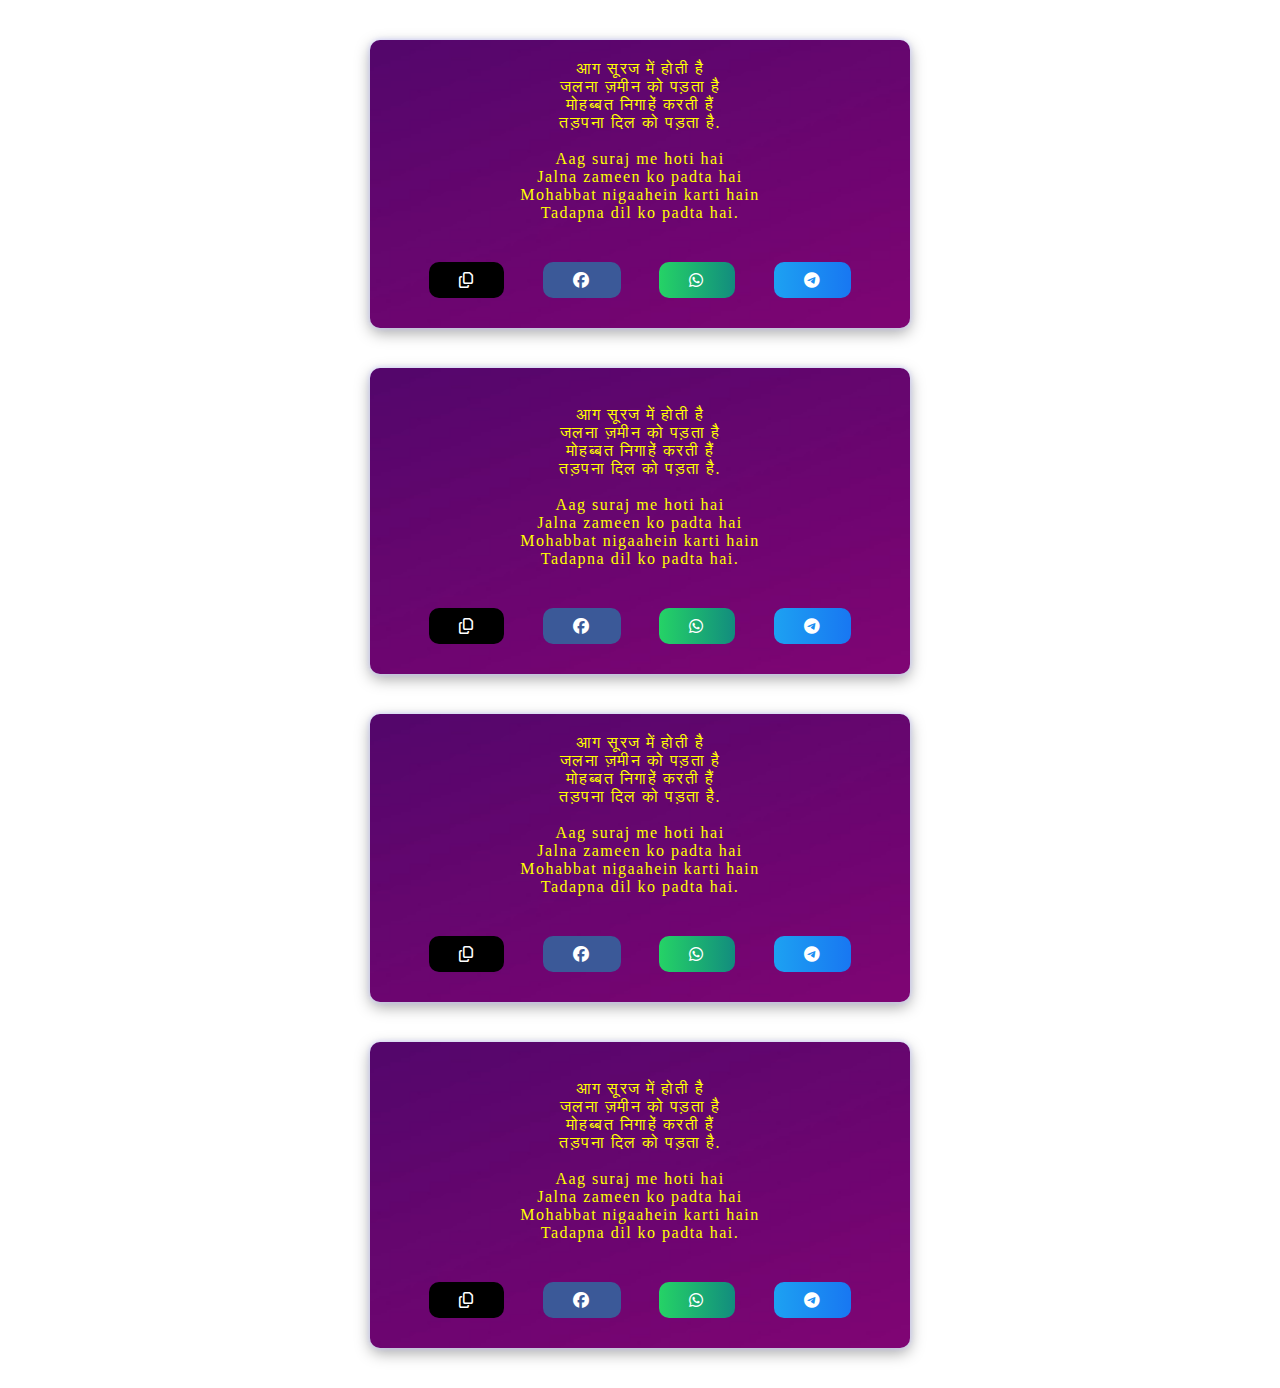
<file: bimalsirg_offline_sayari.html>
<!DOCTYPE html>
<html>

<head>
  <meta charset="UTF-8">
  <meta name="viewport" content="width=device-width, initial-scale=1">
  <title></title>
  <link rel="stylesheet" href="https://bimalsirg.github.io/sayari_offline_css_js/all.min.css"  />
  <link rel="stylesheet" href="https://bimalsirg.github.io/sayari_offline_css_js/app.css" />
  <style>
    pre {
      margin: 0; /* Removes any default margin between paragraphs */
      padding: 0; /* Removes any extra padding */
    }
  </style>
</head>

<body>
  <blockquote>
<pre>
आग सूरज में होती है
जलना ज़मीन को पड़ता है
मोहब्बत निगाहें करती हैं
तड़पना दिल को पड़ता है.

Aag suraj me hoti hai 
Jalna zameen ko padta hai
Mohabbat nigaahein karti hain 
Tadapna dil ko padta hai.
</pre>
  </blockquote>
  
  
  <blockquote>

<pre>

आग सूरज में होती है
जलना ज़मीन को पड़ता है
मोहब्बत निगाहें करती हैं
तड़पना दिल को पड़ता है.

Aag suraj me hoti hai 
Jalna zameen ko padta hai
Mohabbat nigaahein karti hain 
Tadapna dil ko padta hai.
</pre>
  </blockquote>


<blockquote>
  <pre>
आग सूरज में होती है
जलना ज़मीन को पड़ता है
मोहब्बत निगाहें करती हैं
तड़पना दिल को पड़ता है.

Aag suraj me hoti hai 
Jalna zameen ko padta hai
Mohabbat nigaahein karti hain 
Tadapna dil ko padta hai.
</pre>
</blockquote>



<blockquote>

<pre>

आग सूरज में होती है
जलना ज़मीन को पड़ता है
मोहब्बत निगाहें करती हैं
तड़पना दिल को पड़ता है.

Aag suraj me hoti hai 
Jalna zameen ko padta hai
Mohabbat nigaahein karti hain 
Tadapna dil ko padta hai.
</pre>
  </blockquote>
  <script src="https://bimalsirg.github.io/sayari_offline_css_js/app.js"></script>
</body>

</html>
</file>
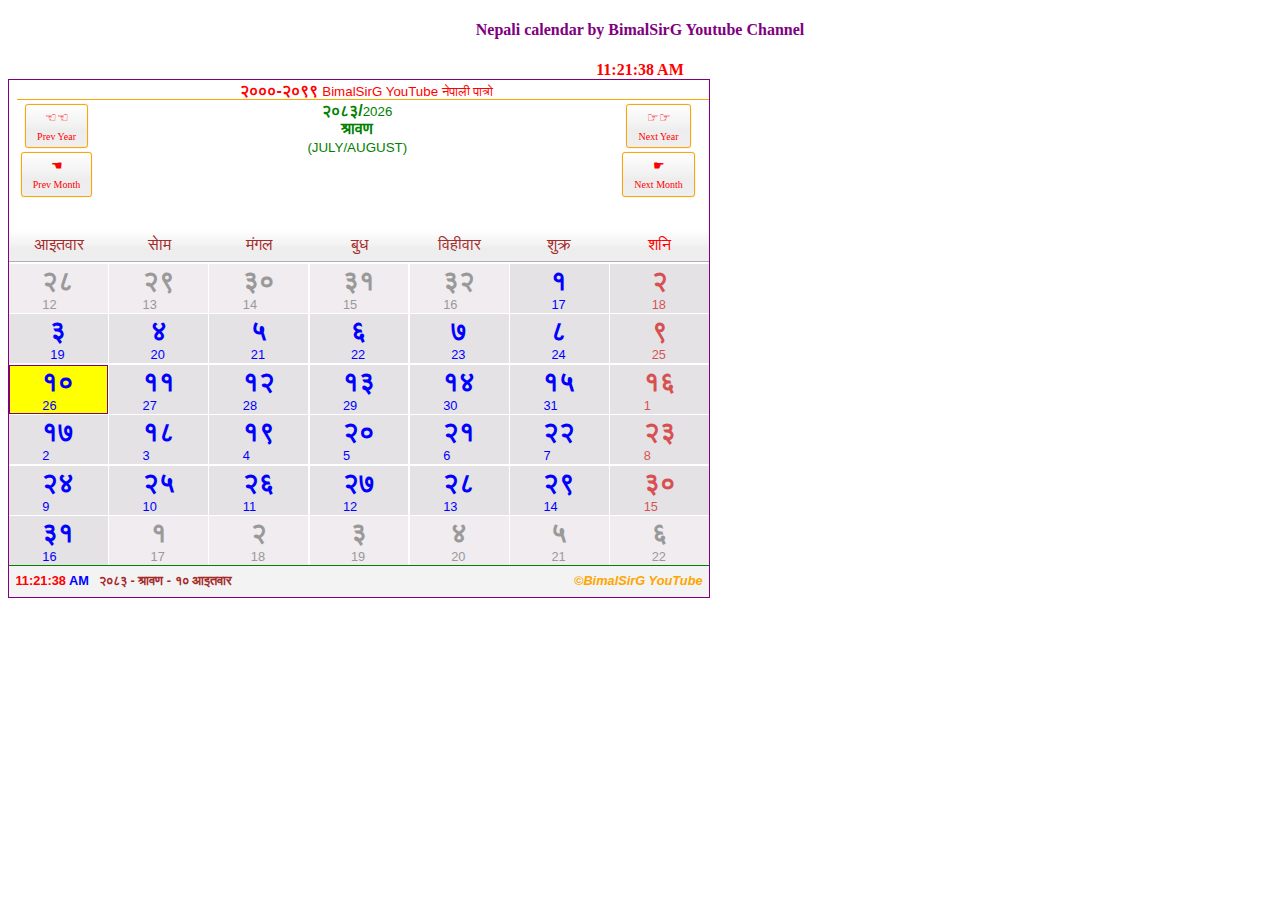
<file: nepali_patro_bimalsirg.html>
<!DOCTYPE html>
<html lang="en">

<head>
    <meta charset="UTF-8">
    <meta name="viewport" content="width=device-width, initial-scale=1.0">
    <title>Nepali Calendar in BimalSirG YouTube Channel</title>
  

</head>

<body onload=updateClock();>
    
    

    <div class="container">
        <h4 class="title-header" style="color: purple; font-weight: bold; text-align: center;">Nepali calendar by BimalSirG Youtube Channel <span class="selected"></span></h4>
          
    <div id="TIME_IN_ENGLISH" style="color: red; font-size: 2 em; font-weight: bold; text-align: center;"></div>
    
  
    
<nepali-calendar
            style="https://bimalsirg.github.io/patro_src/nepali-calendar-1.0.0.css"
            lang="nep">
            <div slot="title">
                <strong>२०००-२०९९</strong>
                <small>BimalSirG YouTube नेपाली पात्रो</small>
            </div>
        </nepali-calendar>
    </div>
    
    <script src="https://bimalsirg.github.io/patro_src/nepali_date_time_offline.js"></script>
    
    <script src="https://bimalsirg.github.io/patro_src/nepali-calendar-web-component.js">
    </script>
    <script>
        let dis = document.querySelector('.selected');
        const arrayOfWeekdays = ["Sun", "Mon", "Tuesday", "Wednesday", "Thursday", "Friday", "Saturday"];
        let calendar = document.querySelector("nepali-calendar");
        calendar.addEventListener('select', ({
            detail
        }) => {
            dis.innerHTML = arrayOfWeekdays[detail.day - 1] + " " + detail.np + " BS & " + detail.int + " AD ";
        });
        
        
        
            
</body>



</html>
</file>
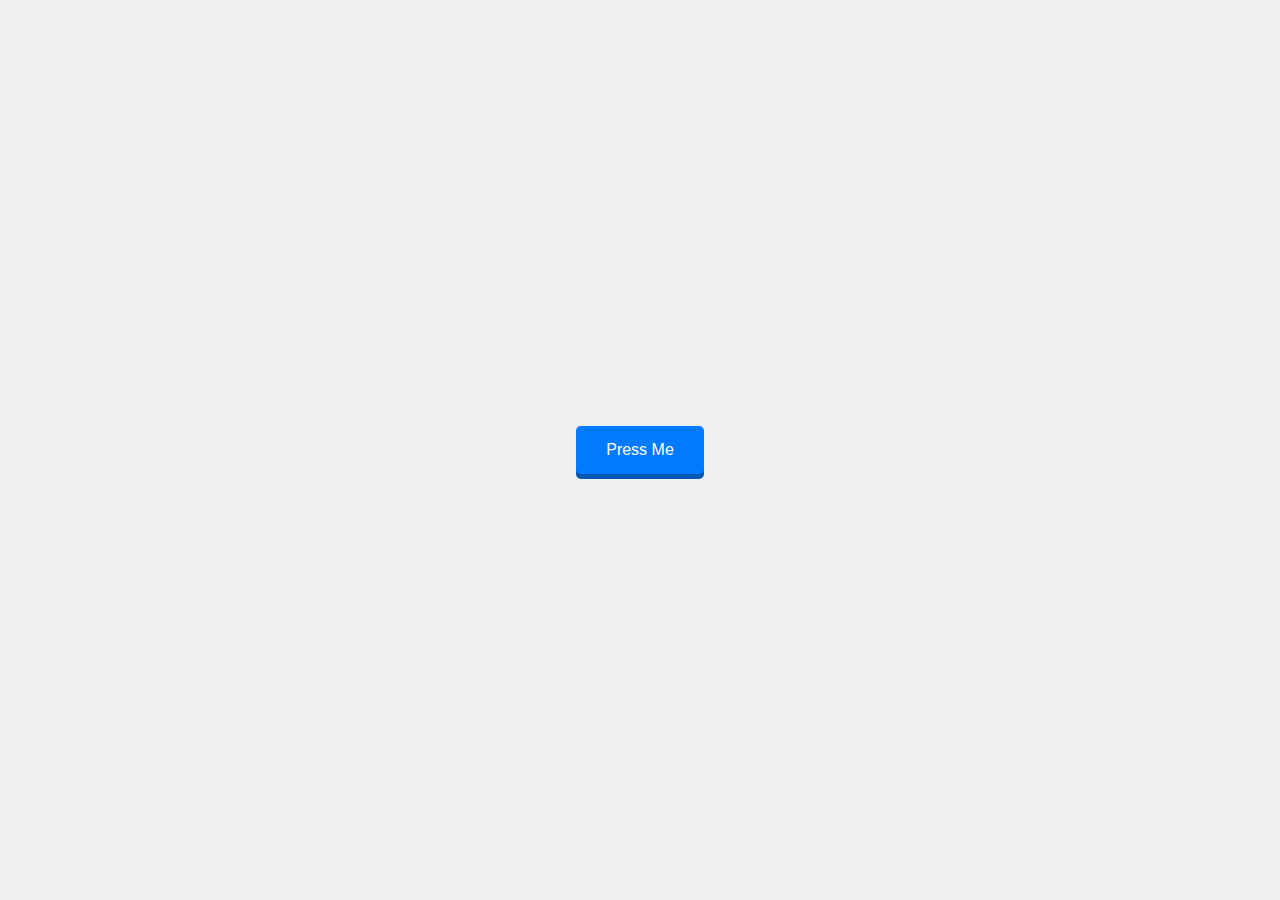
<file: img/effectbutton.html>
<!DOCTYPE html>
<html lang="en">
<head>
    <meta charset="UTF-8">
    <meta name="viewport" content="width=device-width, initial-scale=1.0">
    <title>Button Press Effect</title>
    <style>
        body {
            display: flex;
            justify-content: center;
            align-items: center;
            height: 100vh;
            margin: 0;
            background-color: #f0f0f0;
        }

        .button {
            padding: 15px 30px;
            font-size: 16px;
            color: #fff;
            background-color: #007bff;
            border: none;
            border-radius: 5px;
            cursor: pointer;
            outline: none;
            transition: transform 0.1s ease, box-shadow 0.1s ease;
            box-shadow: 0 5px #0056b3;
        }

        .button:active {
            transform: translateY(4px);
            box-shadow: 0 1px #0056b3;
        }
    </style>
</head>
<body>
    <button class="button" onclick="alert('Button pressed!')">Press Me</button>
</body>
</html>
</file>
